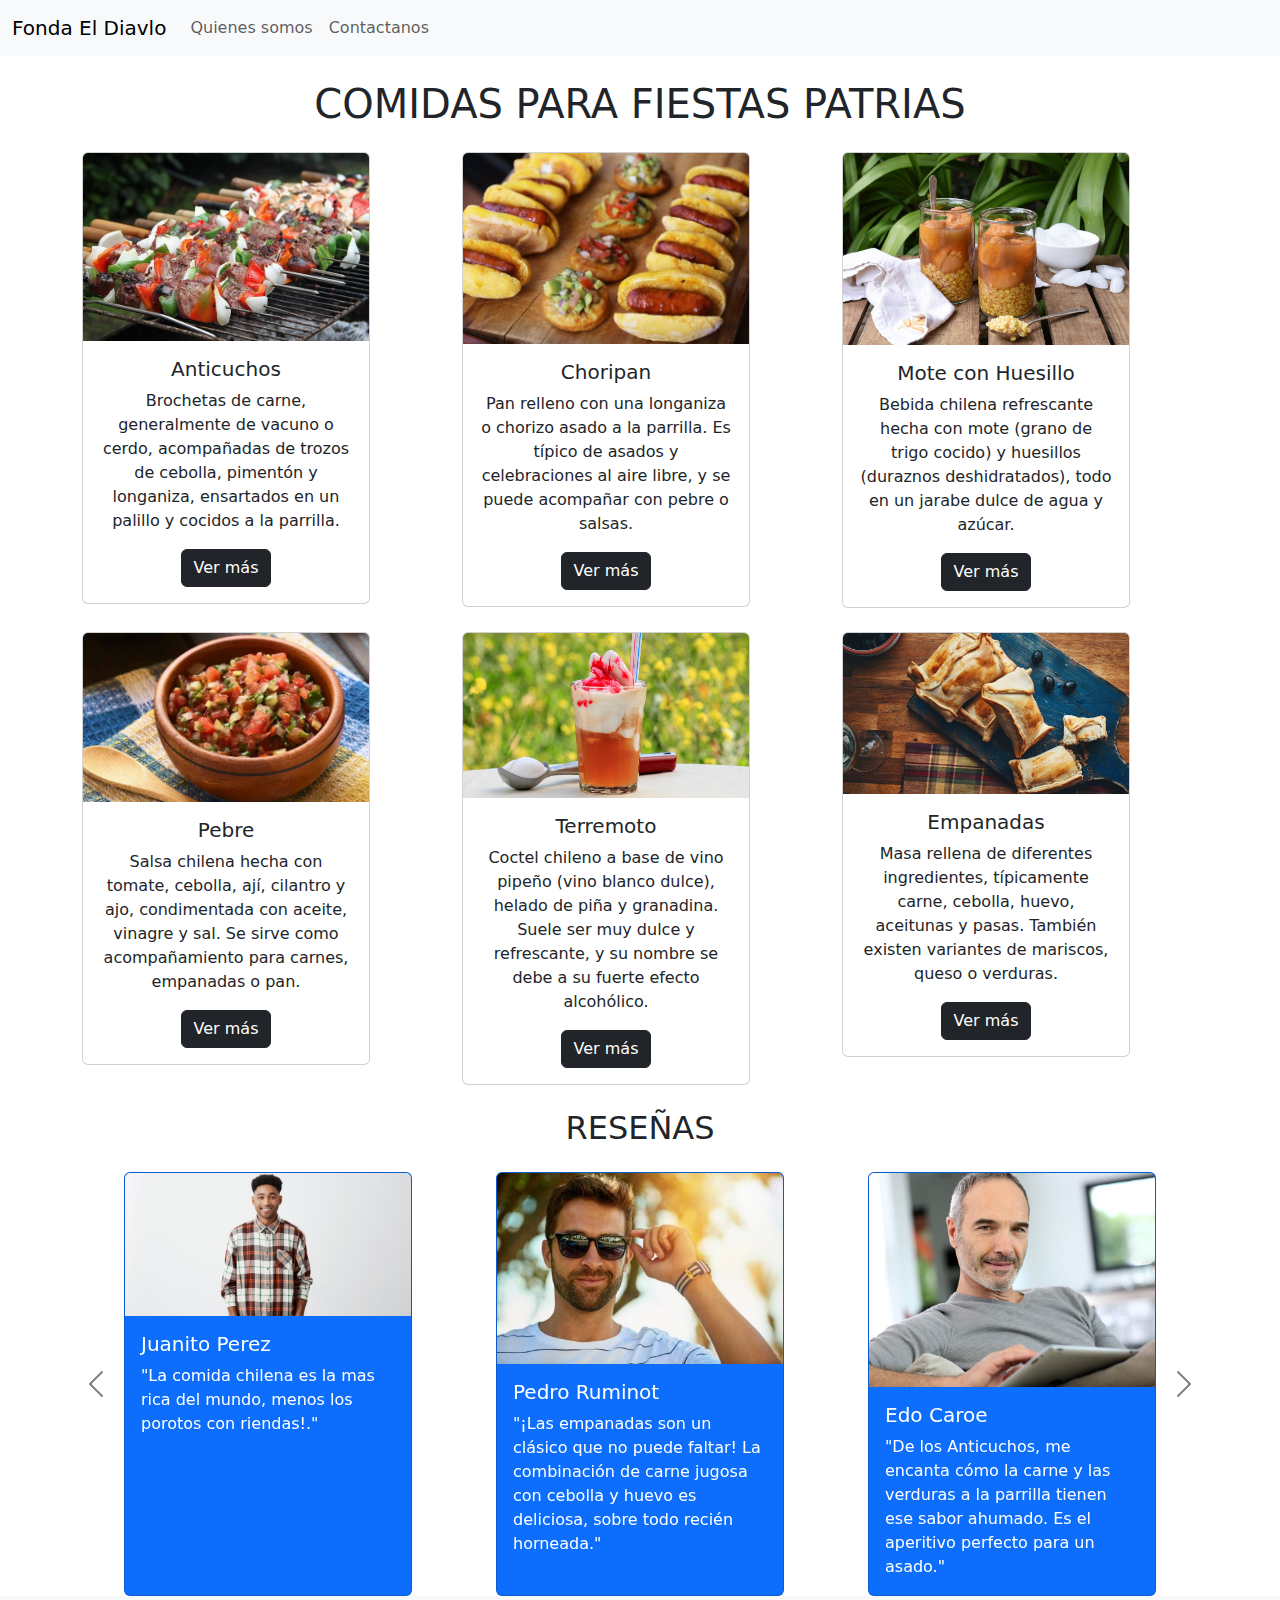
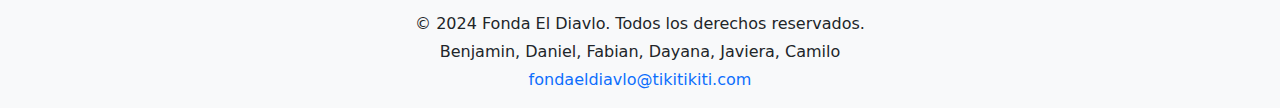
<file: pages/index.html>
<!DOCTYPE html>
<html lang="en">

<head>
    <meta charset="UTF-8">
    <meta name="viewport" content="width=device-width, initial-scale=1.0">
    
    <title>Fonda El Diavlo</title>
    <link rel="icon" href="../img/favicon-chile.jpg" type="image/x-icon">
    <link href="https://cdn.jsdelivr.net/npm/bootstrap@5.3.3/dist/css/bootstrap.min.css" rel="stylesheet" integrity="sha384-QWTKZyjpPEjISv5WaRU9OFeRpok6YctnYmDr5pNlyT2bRjXh0JMhjY6hW+ALEwIH" crossorigin="anonymous">
</head>

<body>
    <div id="header"></div>
    <main>
    <h1 class="text-center my-4 ">COMIDAS PARA FIESTAS PATRIAS</h1>
    <div class="container text-center">
    <div class="row mt-4 mb-2">
        <div class="col">
            <div class="card" style="width: 18rem;">
                <img src="../img/Receta-anticuchos.jpg" class="card-img-top" alt="...">
                <div class="card-body">
                  <h5 class="card-title">Anticuchos</h5>
                  <p class="card-text">Brochetas de carne, generalmente de vacuno o cerdo, acompañadas de trozos de cebolla, pimentón y longaniza, ensartados en un palillo y cocidos a la parrilla.</p>
                  <a href="#" class="btn btn-dark">Ver más</a>
                </div>
              </div>
        </div>
        <div class="col">
            <div class="card" style="width: 18rem;">
                <img src="../img/receta-choripan.jpg" class="card-img-top" alt="...">
                <div class="card-body">
                  <h5 class="card-title">Choripan</h5>
                  <p class="card-text">Pan relleno con una longaniza o chorizo asado a la parrilla. Es típico de asados y celebraciones al aire libre, y se puede acompañar con pebre o salsas.</p>
                  <a href="#" class="btn btn-dark">Ver más</a>
                </div>
              </div>
        </div>
        <div class="col">
            <div class="card" style="width: 18rem;">
                <img src="../img/receta-mote.jpg" class="card-img-top" alt="...">
                <div class="card-body">
                  <h5 class="card-title">Mote con Huesillo</h5>
                  <p class="card-text">Bebida chilena refrescante hecha con mote (grano de trigo cocido) y huesillos (duraznos deshidratados), todo en un jarabe dulce de agua y azúcar.</p>
                  <a href="#" class="btn btn-dark">Ver más</a>
                </div>
              </div>
        </div>
      </div>
    <div class="row mt-4 mb-2">
        <div class="col">
            <div class="card" style="width: 18rem;">
                <img src="../img/receta-pebre.png" class="card-img-top" alt="...">
                <div class="card-body">
                  <h5 class="card-title">Pebre</h5>
                  <p class="card-text">Salsa chilena hecha con tomate, cebolla, ají, cilantro y ajo, condimentada con aceite, vinagre y sal. Se sirve como acompañamiento para carnes, empanadas o pan.</p>
                  <a href="#" class="btn btn-dark">Ver más</a>
                </div>
              </div>
        </div>
        <div class="col">
            <div class="card" style="width: 18rem;">
                <img src="../img/receta-terremoto.jpg" class="card-img-top" alt="...">
                <div class="card-body">
                  <h5 class="card-title">Terremoto</h5>
                  <p class="card-text">Coctel chileno a base de vino pipeño (vino blanco dulce), helado de piña y granadina. Suele ser muy dulce y refrescante, y su nombre se debe a su fuerte efecto alcohólico.</p>
                  <a href="#" class="btn btn-dark">Ver más</a>
                </div>
              </div>
        </div>
        <div class="col">
            <div class="card" style="width: 18rem;">
                <img src="../img/receta-empanadas.jpg" class="card-img-top" alt="...">
                <div class="card-body">
                  <h5 class="card-title">Empanadas</h5>
                  <p class="card-text">Masa rellena de diferentes ingredientes, típicamente carne, cebolla, huevo, aceitunas y pasas. También existen variantes de mariscos, queso o verduras.</p>
                  <a href="#" class="btn btn-dark">Ver más</a>
                </div>
              </div>
        </div>
      </div>
    </div>
    <h2 class="text-center text-center my-4">RESEÑAS</h2>
    <div id="carouselExampleControls" class="carousel carousel-dark slide" data-bs-ride="carousel">
        <div class="carousel-inner">
          <div class="carousel-item active">
            <div class="card-wrapper container-sm d-flex  justify-content-around">
            <div class="card bg-primary text-white " style="width: 18rem;">
        <img src="../img/persona-1.jpg" class="card-img-top" alt="...">
        <div class="card-body">
          <h5 class="card-title">Juanito Perez</h5>
          <p class="card-text">"La comida chilena es la mas rica del mundo, menos los porotos con riendas!."</p>
          
        </div>
      </div><div class="card bg-primary text-white" style="width: 18rem;">
        <img src="../img/persona-4.jpeg" class="card-img-top" alt="...">
        <div class="card-body">
          <h5 class="card-title">Pedro Ruminot</h5>
          <p class="card-text">"¡Las empanadas son un clásico que no puede faltar! La combinación de carne jugosa con cebolla y huevo es deliciosa, sobre todo recién horneada."</p>
          
        </div>
              </div>
              <div class="card bg-primary text-white" style="width: 18rem;">
        <img src="../img/persona-5.jpg" class="card-img-top" alt="...">
        <div class="card-body">
          <h5 class="card-title">Edo Caroe</h5>
          <p class="card-text">"De los Anticuchos, me encanta cómo la carne y las verduras a la parrilla tienen ese sabor ahumado. Es el aperitivo perfecto para un asado."</p>
          
        </div>
      </div>
      </div>
          </div>
          <div class="carousel-item">
            <div class="card-wrapper container-sm d-flex   justify-content-around">
            <div class="card bg-primary text-white " style="width: 18rem;">
        <img src="../img/persona-6.jpg" class="card-img-top" alt="...">
        <div class="card-body">
          <h5 class="card-title">Cesar Huispe</h5>
          <p class="card-text">"El Choripan es simple pero sabroso. El chorizo a la parrilla con un buen pebre dentro del pan es una explosión de sabor."</p>
          
        </div>
      </div><div class="card bg-primary text-white" style="width: 18rem;">
        <img src="../img/persona-7.jpg" class="card-img-top" alt="...">
        <div class="card-body">
          <h5 class="card-title">Claudio Michaux</h5>
          <p class="card-text"> "¡Nada más refrescante que un Mote con Huesillo! El dulzor del huesillo y el frescor del mote es ideal después de un día de celebraciones."</p>
          
        </div>
              </div>
              <div class="card bg-primary text-white" style="width: 18rem;">
        <img src="../img/persona-8.jpg" class="card-img-top" alt="...">
        <div class="card-body">
          <h5 class="card-title">Ignacio Socias</h5>
          <p class="card-text">"Terremoto, este coctel es peligroso, pero delicioso. El vino pipeño con helado de piña es dulce y refrescante, ¡imposible tomar solo uno!"</p>
          
        </div>
      </div>
          </div>
          </div>
          <div class="carousel-item">
            <div class="card-wrapper container-sm d-flex  justify-content-around">
            <div class="card bg-primary text-white" style="width: 18rem;">
        <img src="../img/persona-2.jpg" class="card-img-top foto-cliente" alt="...">
        <div class="card-body">
          <h5 class="card-title">Isidora Morales</h5>
          <p class="card-text">"Me encanta la versatilidad de las sopaipillas. Las puedes comer con pebre o endulzadas con chancaca, ¡una delicia!"</p>
          
        </div>
      </div>
              <div class="card bg-primary text-white" style="width: 18rem;">
        <img src="../img/persona-3.jpg" class="card-img-top" alt="...">
        <div class="card-body">
          <h5 class="card-title">Valentina Rios</h5>
          <p class="card-text">"El Pebre es el acompañamiento perfecto para cualquier plato. Picante, fresco y lleno de sabor, ideal para empanadas o carnes."</p>
          
        </div>
              </div>
              <div class="card bg-primary text-white" style="width: 18rem;">
        <img src="../img/persona-9.jpg" class="card-img-top" alt="...">
        <div class="card-body">
          <h5 class="card-title">Lucas Guerrero</h5>
          <p class="card-text">"No hay mejor forma de celebrar el 18 que con un buen asado. La carne queda jugosa y bien dorada."</p>
          
        </div>
      </div>
          </div>
        </div>
        <button class="carousel-control-prev" type="button" data-bs-target="#carouselExampleControls" data-bs-slide="prev">
          <span class="carousel-control-prev-icon" aria-hidden="true"></span>
          <span class="visually-hidden">Previous</span>
        </button>
        <button class="carousel-control-next" type="button" data-bs-target="#carouselExampleControls" data-bs-slide="next">
          <span class="carousel-control-next-icon" aria-hidden="true"></span>
          <span class="visually-hidden">Next</span>
        </button>
      </div>
    <!-- <section class="resenas">
        <div id="carouselExampleCaptions" class="carousel slide">
            <div class="carousel-indicators">
              <button type="button" data-bs-target="#carouselExampleCaptions" data-bs-slide-to="0" class="active" aria-current="true" aria-label="Slide 1"></button>
              <button type="button" data-bs-target="#carouselExampleCaptions" data-bs-slide-to="1" aria-label="Slide 2"></button>
              <button type="button" data-bs-target="#carouselExampleCaptions" data-bs-slide-to="2" aria-label="Slide 3"></button>
            </div>
            <div class="carousel-inner">
              <div class="carousel-item active">
                <img src=".../img/persona-1.jpg" class="d-block w-100" alt="...">
                <div class="carousel-caption d-none d-md-block">
                  <h5>Carlitos Pickles</h5>
                  <p>El mote con huesillo es, sin duda, una de las bebidas más refrescantes que he probado. La combinación del mote, con su textura suave, y los huesillos dulces, remojados en ese almíbar de duraznos deshidratados, hace de este postre una experiencia deliciosa y reconfortante. Me encantó el toque de canela que le da un sabor extra a la bebida. Es el equilibrio perfecto entre algo dulce pero no empalagoso, ideal para disfrutar en un día caluroso de verano. ¡Un clásico chileno que nunca pasa de moda!"</p>
                </div>
              </div>
              <div class="carousel-item">
                <img src="../img/persona-2.jpg" class="d-block w-100" alt="...">
                <div class="carousel-caption d-none d-md-block">
                  <h5>Carlita</h5>
                  <p>"Los anticuchos que probé eran una verdadera explosión de sabor. La mezcla perfecta de carne de vacuno y pollo, acompañada de chorizo y vegetales asados, le dio un toque jugoso y lleno de aroma. La marinada con ajo, comino y un toque de ají picante estaba tan bien balanceada que no podía dejar de comer. Me encantó cómo lograron ese equilibrio entre lo crocante de los pimientos y la suavidad de las carnes. ¡Ideal para un asado al aire libre en fiestas patrias!"</p>
                </div>
              </div>
              <div class="carousel-item">
                <img src="../img/persona-3.jpg" class="d-block w-100" alt="...">
                <div class="carousel-caption d-none d-md-block">
                  <h5>Katiuska</h5>
                  <p>"¡Las empanadas chilenas que probé fueron espectaculares! La masa estaba perfectamente dorada, crujiente por fuera pero suave y esponjosa por dentro. El relleno de pino, con carne molida jugosa, aceitunas, pasas y huevo duro, era un festín de sabores tradicionales que se mezclaban de manera impecable. Lo mejor es cómo la mezcla de ingredientes clásicos lograba un balance entre lo dulce y lo salado. Sin duda, estas empanadas son una delicia que vale la pena repetir en cada celebración."</p>
                </div>
              </div>
            </div>
            <button class="carousel-control-prev" type="button" data-bs-target="#carouselExampleCaptions" data-bs-slide="prev">
              <span class="carousel-control-prev-icon" aria-hidden="true"></span>
              <span class="visually-hidden">Previous</span>
            </button>
            <button class="carousel-control-next" type="button" data-bs-target="#carouselExampleCaptions" data-bs-slide="next">
              <span class="carousel-control-next-icon" aria-hidden="true"></span>
              <span class="visually-hidden">Next</span>
            </button>
          </div>
        </section> -->
    </main>
    <div id="footer"></div>
    <script src="../js/components.js"></script>
    <script src="../js/script.js"></script>
    <script src="https://cdn.jsdelivr.net/npm/bootstrap@5.3.3/dist/js/bootstrap.bundle.min.js" integrity="sha384-YvpcrYf0tY3lHB60NNkmXc5s9fDVZLESaAA55NDzOxhy9GkcIdslK1eN7N6jIeHz" crossorigin="anonymous"></script>
</body>

</html>
</file>
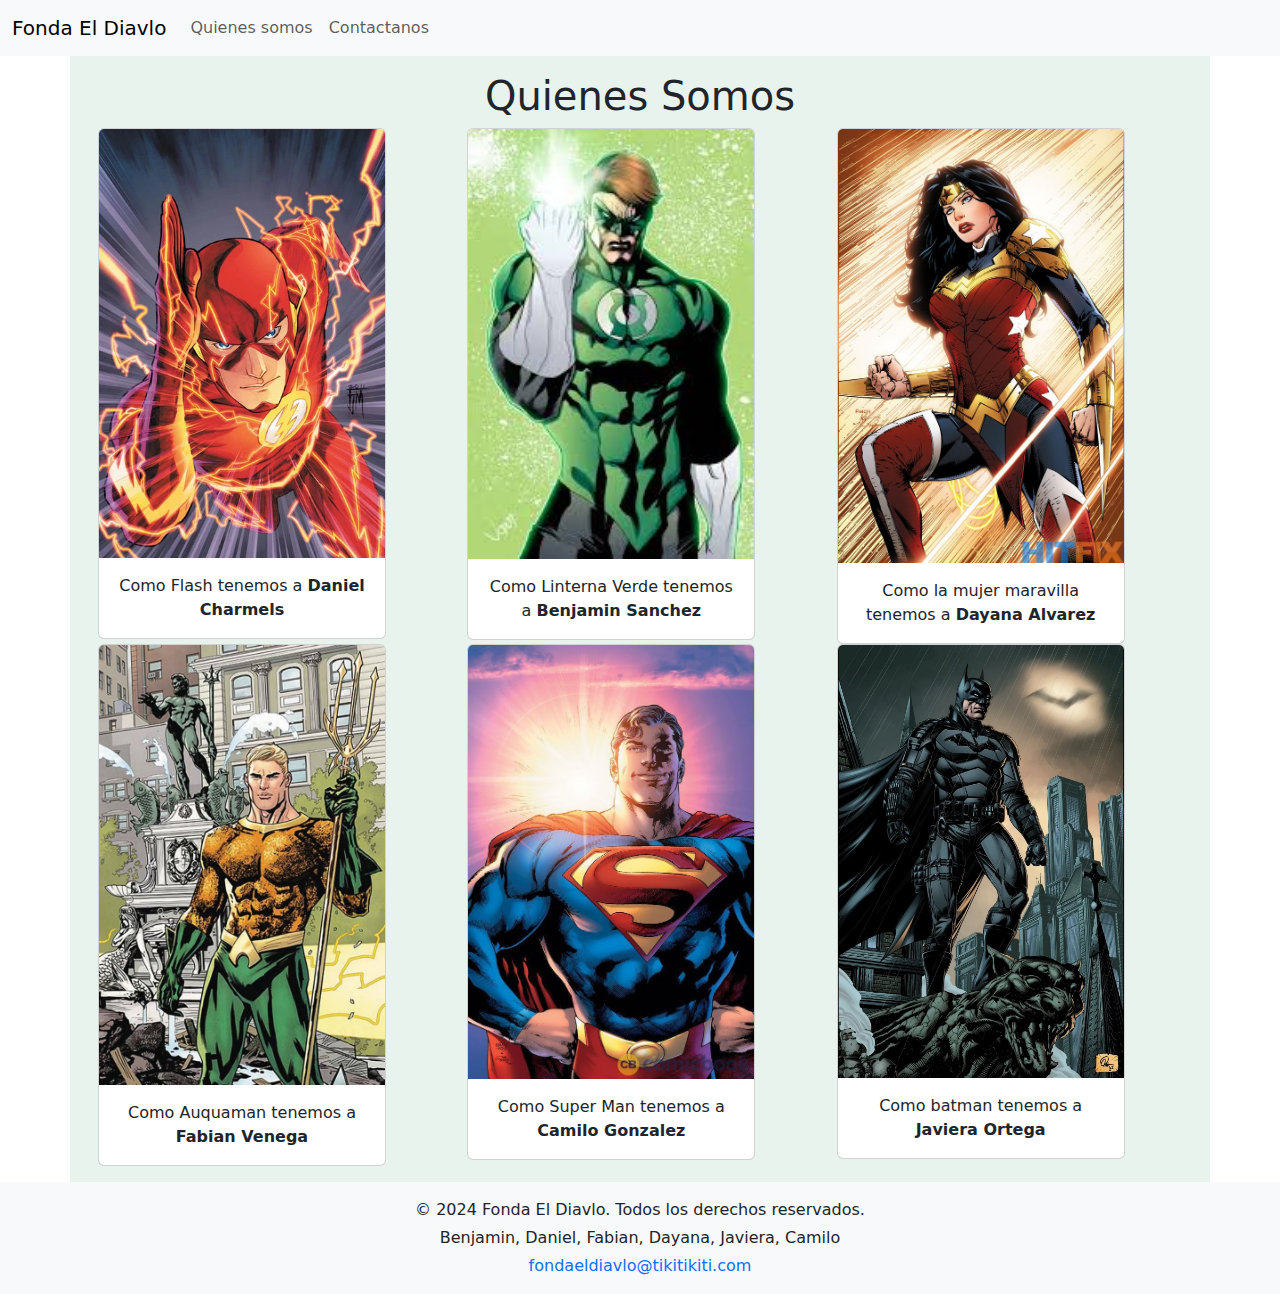
<file: pages/about.html>
<!DOCTYPE html>
<html lang="en">

<head>
    <meta charset="UTF-8">
    <meta name="viewport" content="width=device-width, initial-scale=1.0">
    <link rel="icon" href="../img/favicon-chile.jpg" type="image/x-icon">
    <title>Quienes Somos</title>

    <link href="https://cdn.jsdelivr.net/npm/bootstrap@5.3.3/dist/css/bootstrap.min.css" rel="stylesheet"
        integrity="sha384-QWTKZyjpPEjISv5WaRU9OFeRpok6YctnYmDr5pNlyT2bRjXh0JMhjY6hW+ALEwIH" crossorigin="anonymous">

</head>

<body>
    <div id="header"></div>
    <div class="p-3 mb- bg-success p-2 text-dark bg-opacity-10 container mx-auto">
        <h1 class="text-center">Quienes Somos</h1>
        <div class="primera-linea">
            <div class="container text-center">
                <div class="row">
                    <div class="col">
                        <div class="card" style="width: 18rem;">
                            <img src="../img/Flash_Vol_4_1_Textless.webp" class="card-img-top" alt="daniel">
                            <div class="card-body">
                                <p class="card-text"> Como Flash tenemos a <b>Daniel Charmels</b></p>
                            </div>
                        </div>
                    </div>
                    <div class="col">
                        <div class="card" style="width: 18rem;">
                            <img src="../img/images3.jpg" class="card-img-top" alt="...">
                            <div class="card-body">
                                <p class="card-text"> Como Linterna Verde tenemos a <b>Benjamin Sanchez</b></p>
                            </div>
                        </div>
                    </div>
                    <div class="col">
                        <div class="card" style="width: 18rem;">
                            <img src="../img/wonder2.jpg" class="card-img-top" alt="...">
                            <div class="card-body">
                                <p class="card-text">Como la mujer maravilla tenemos a <b>Dayana Alvarez</b></p>
                            </div>
                        </div>
                    </div>
                </div>
            </div>
        </div>
        <div class="segunda-linea">
            <div class="primera-linea">
                <div class="container text-center">
                    <div class="row">
                        <div class="col">
                            <div class="card" style="width: 18rem;">
                                <img src="../img/975ebe3805ffa8fbaefa7d6c1a974ea5.jpg" class="card-img-top" alt="...">
                                <div class="card-body">
                                    <p class="card-text">Como Auquaman tenemos a <b>Fabian Venega</b></p>
                                </div>
                            </div>
                        </div>
                        <div class="col">
                            <div class="card" style="width: 18rem;">
                                <img src="../img/super-man.jpg" class="card-img-top" alt="...">
                                <div class="card-body">
                                    <p class="card-text"> Como Super Man tenemos a <b>Camilo Gonzalez</b></p>
                                </div>
                            </div>
                        </div>
                        <div class="col">
                            <div class="card" style="width: 18rem;">
                                <img src="../img/batman2.webp" class="card-img-top" alt="...">
                                <div class="card-body">
                                    <p class="card-text"> Como batman tenemos a <b>Javiera Ortega</b></p>
                                </div>
                            </div>
                        </div>
                    </div>
                </div>
            </div>

        </div>
    </div>

        <div id="footer"></div>
        <script src="../js/components.js"></script>
        <script src="https://cdn.jsdelivr.net/npm/bootstrap@5.3.3/dist/js/bootstrap.bundle.min.js"
            integrity="sha384-YvpcrYf0tY3lHB60NNkmXc5s9fDVZLESaAA55NDzOxhy9GkcIdslK1eN7N6jIeHz"
            crossorigin="anonymous"></script>
</body>

</html>
</file>
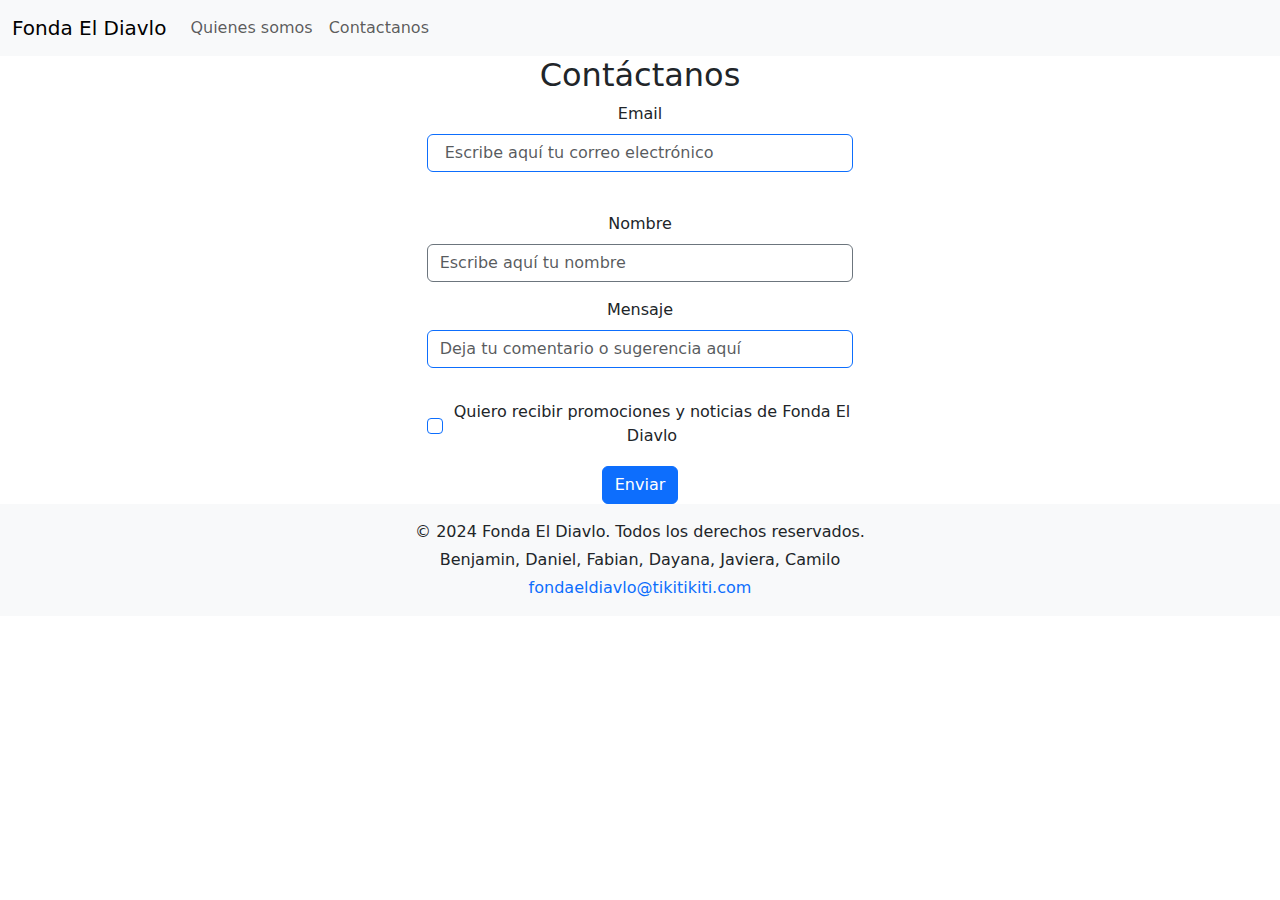
<file: pages/contact.html>
<!DOCTYPE html>
<html lang="Es">
<head>
  <meta charset="UTF-8">
  <meta http-equiv="X-UA-Compatible" content="IE=edge">
  <meta name="viewport" content="width=device-width, initial-scale=1.0">
  <link rel="icon" href="../img/favicon-chile.jpg" type="image/x-icon">
  <title>Fonda El Diavlo</title>
  <link href="https://cdn.jsdelivr.net/npm/bootstrap@5.3.3/dist/css/bootstrap.min.css" rel="stylesheet" integrity="sha384-QWTKZyjpPEjISv5WaRU9OFeRpok6YctnYmDr5pNlyT2bRjXh0JMhjY6hW+ALEwIH" crossorigin="anonymous">
  <style>
    @media (min-width: 992px) {
      .form-container {
        max-width: 33.333%;
        margin: 0 auto;
      }
    }
  </style></head>
<body>

    <div id="header"></div>
  <section id="form" class= "text-center form-container">  
    <h2>Contáctanos</h2>
    <form class="row g-3">
      <div class="mb-4">
        <label for="inputEmail4" class="form-label">Email</label>
        <input type="email" class="form-control border-primary" id="inputEmail4" placeholder=" Escribe aquí tu correo electrónico">
      </div>
      <div class="md-6">
        <label for="inputPassword4" class="form-label">Nombre</label>
        <input type="password" class="form-control border-secondary" id="inputPassword4" placeholder= "Escribe aquí tu nombre">
      </div>
    
      <div class="mb-3">
        <label for="inputAddress2" class="form-label">Mensaje</label>
        <input type="text" class="form-control border-primary" id="inputAddress2" placeholder="Deja tu comentario o sugerencia aquí">
      </div>
      
  
    
      <div class="col-12">
        <div class="form-check d-flex align-items-center">
          <input class="form-check-input border border-primary me-2" type="checkbox" id="gridCheck">
          <label class="form-check-label" for="gridCheck">
            Quiero recibir promociones y noticias de Fonda El Diavlo
          </label>
        </div>
      </div>
      <div class="12">
        <button type="submit" class="btn btn-primary">Enviar</button>
      </div>
    </form>
  </section>
  <footer>
    <div id="footer"></div>
  </footer>
  <script src="../js/script.js"></script>
  <script src="../js/components.js"></script>
  <script src="https://cdn.jsdelivr.net/npm/bootstrap@5.3.3/dist/js/bootstrap.bundle.min.js" integrity="sha384-YvpcrYf0tY3lHB60NNkmXc5s9fDVZLESaAA55NDzOxhy9GkcIdslK1eN7N6jIeHz" crossorigin="anonymous"></script>
</body>
</html>
</file>
